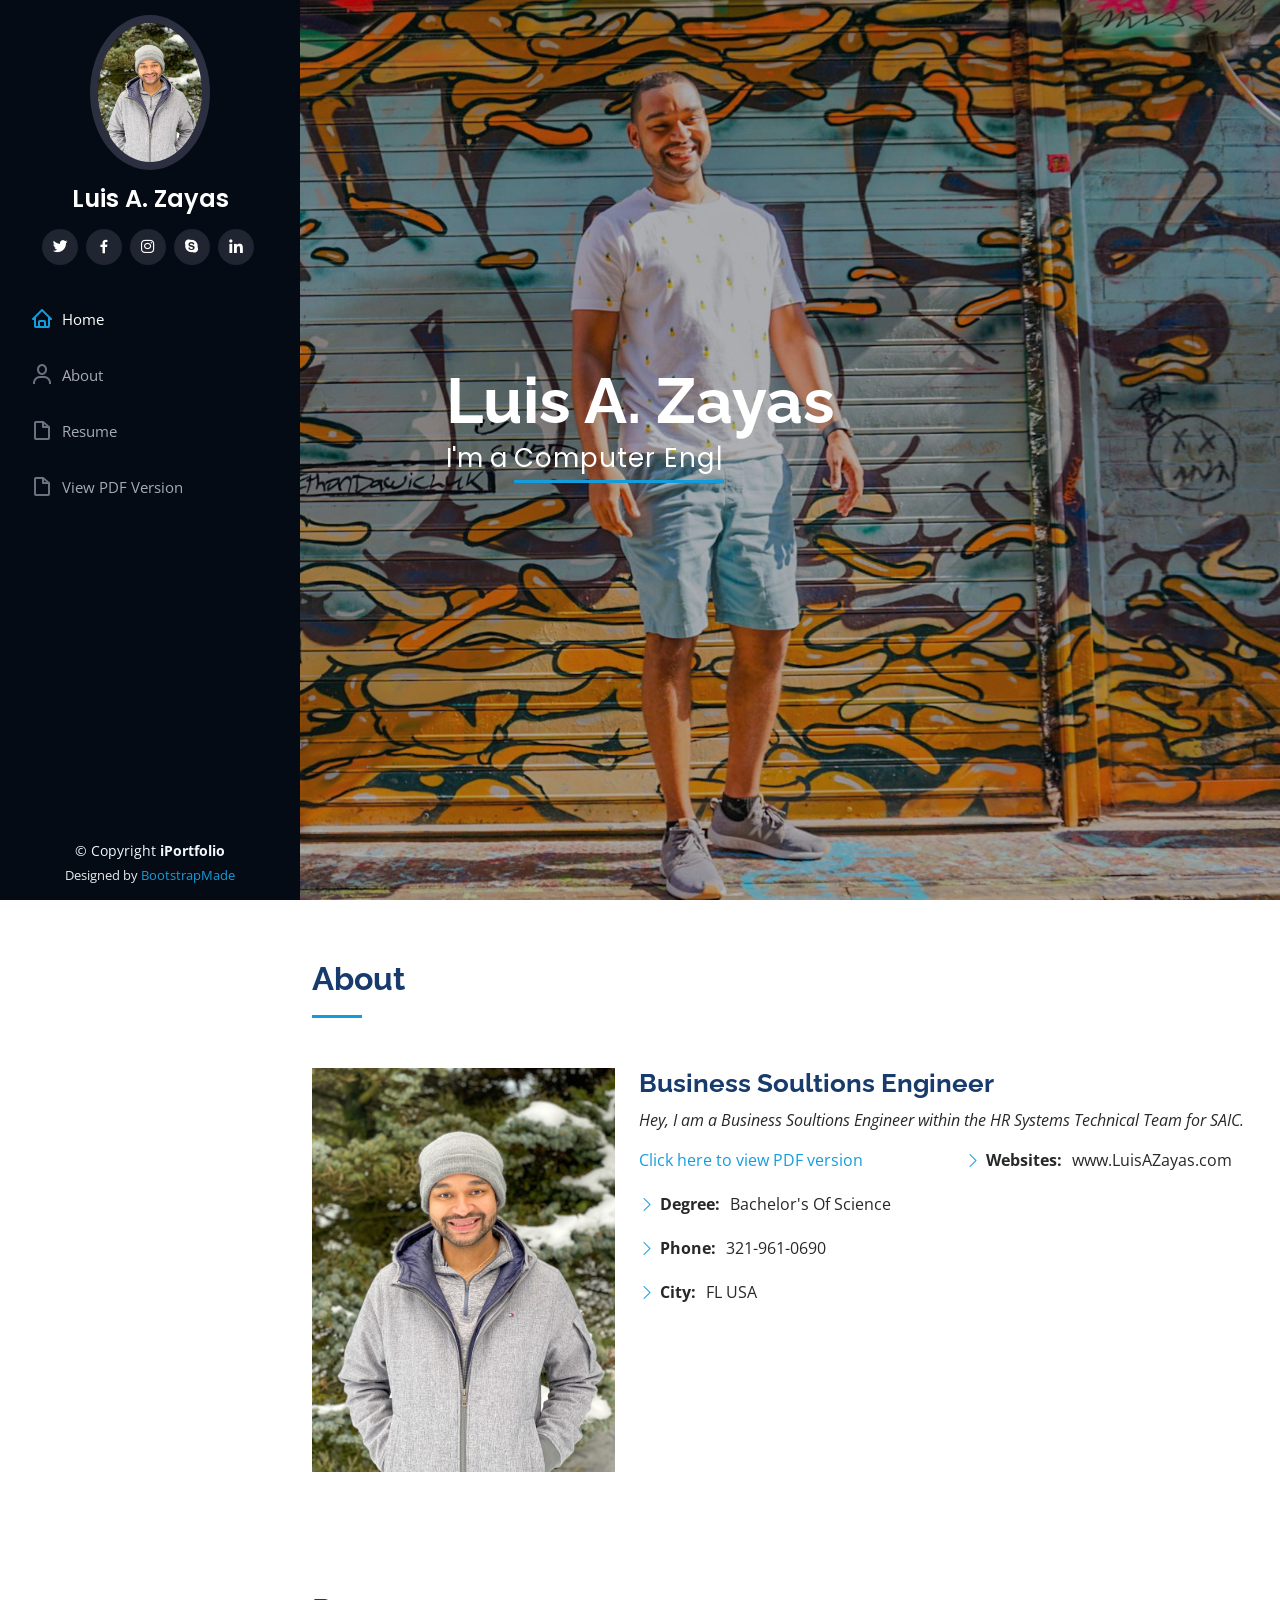
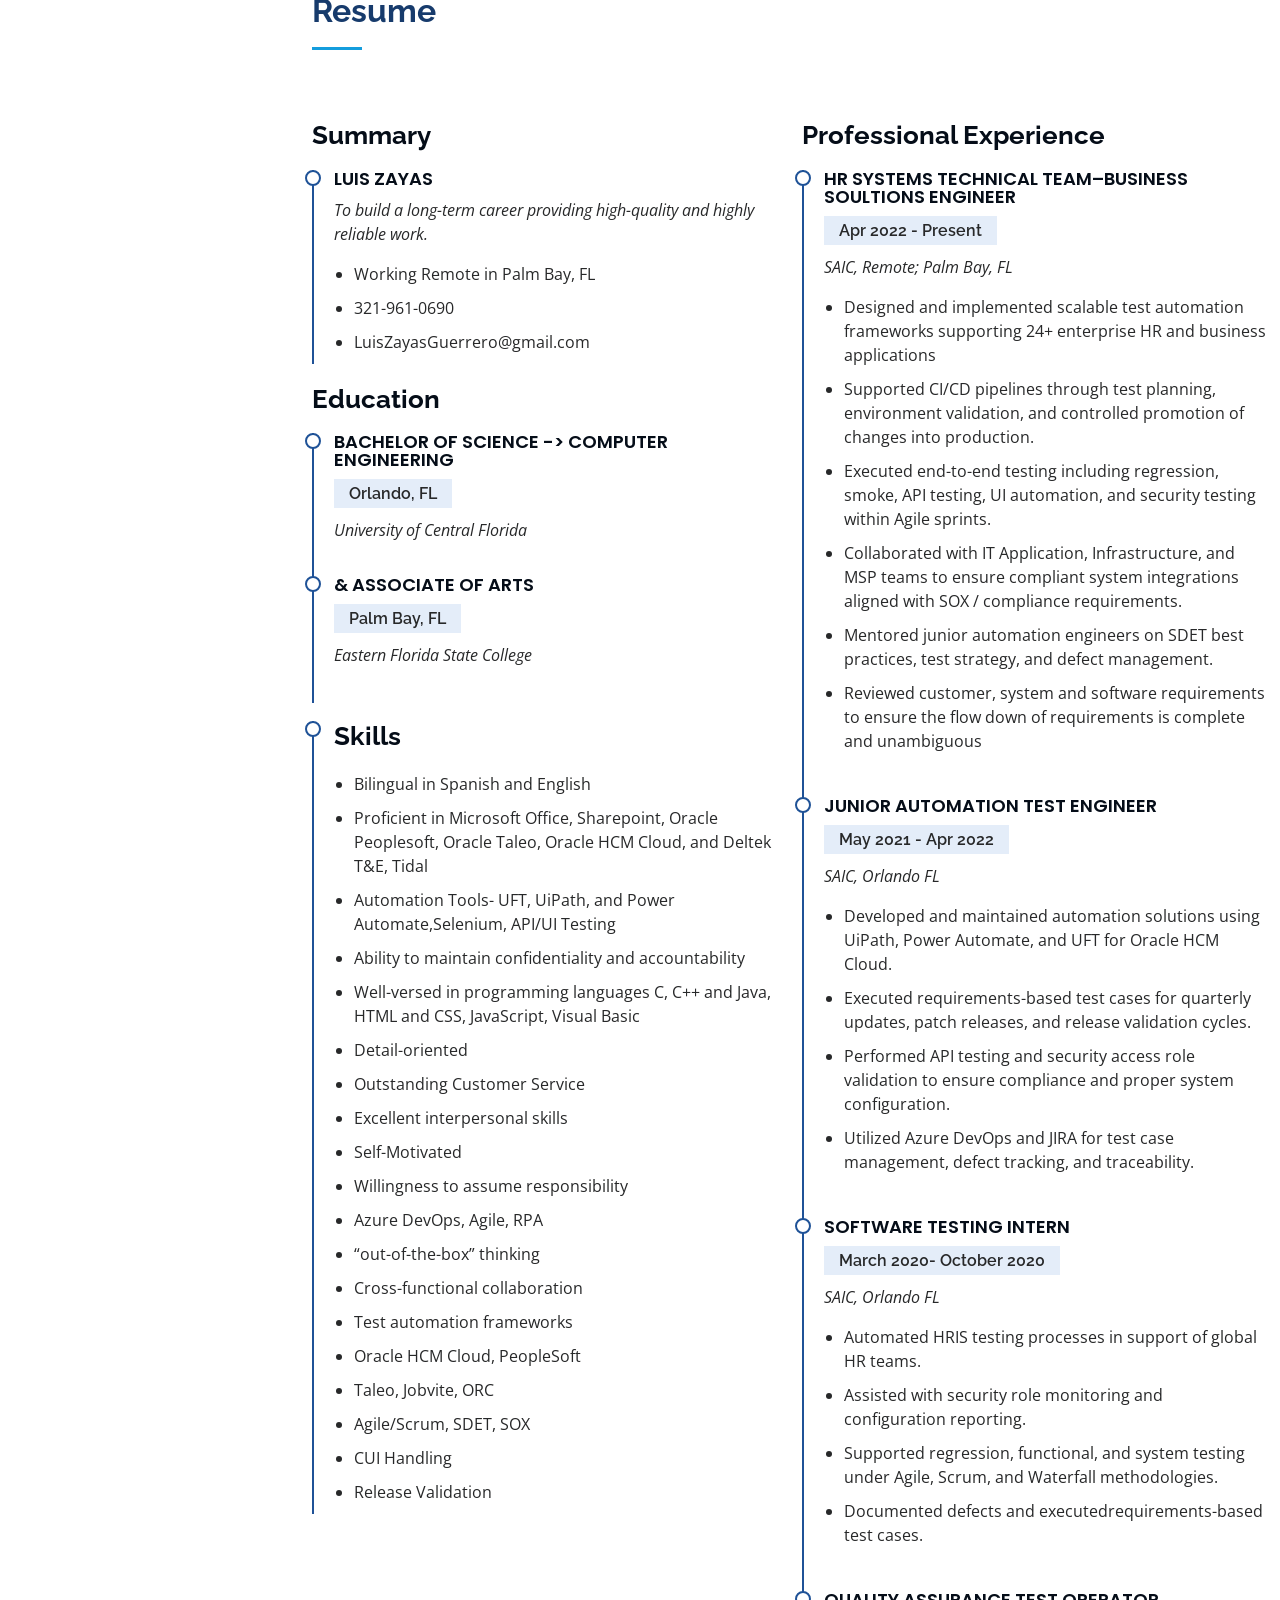
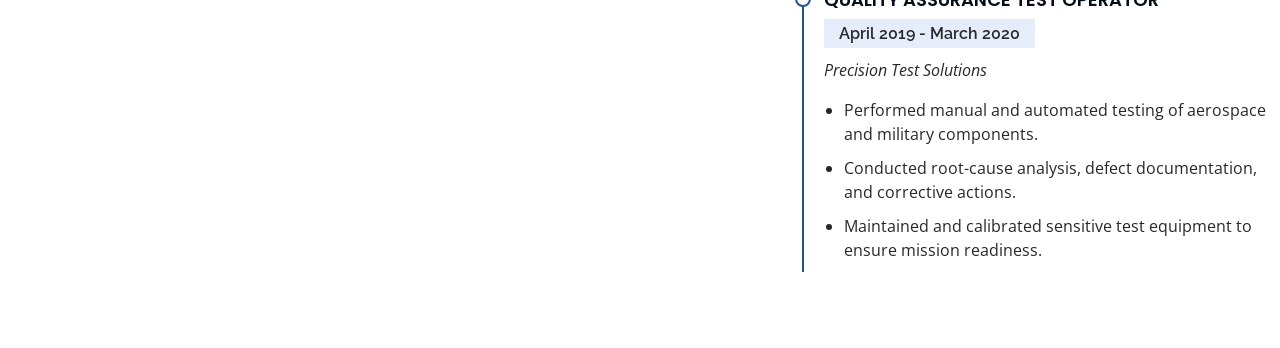
<file: index.html>
<!DOCTYPE html>
<html lang="en">

<head>
  <meta charset="utf-8">
  <meta content="width=device-width, initial-scale=1.0" name="viewport">

  <title>Luis A. Zayas Guerrero</title>
  <meta content="" name="description">
  <meta content="" name="keywords">

  <!-- Favicons -->
  <link href="assets/img/favicon.png" rel="icon">
  <link href="assets/img/apple-touch-icon.png" rel="apple-touch-icon">

  <!-- Google Fonts -->
  <link href="https://fonts.googleapis.com/css?family=Open+Sans:300,300i,400,400i,600,600i,700,700i|Raleway:300,300i,400,400i,500,500i,600,600i,700,700i|Poppins:300,300i,400,400i,500,500i,600,600i,700,700i" rel="stylesheet">

  <!-- Vendor CSS Files -->
  <link href="assets/vendor/aos/aos.css" rel="stylesheet">
  <link href="assets/vendor/bootstrap/css/bootstrap.min.css" rel="stylesheet">
  <link href="assets/vendor/bootstrap-icons/bootstrap-icons.css" rel="stylesheet">
  <link href="assets/vendor/boxicons/css/boxicons.min.css" rel="stylesheet">
  <link href="assets/vendor/glightbox/css/glightbox.min.css" rel="stylesheet">
  <link href="assets/vendor/swiper/swiper-bundle.min.css" rel="stylesheet">

  <!-- Template Main CSS File -->
  <link href="assets/css/style.css" rel="stylesheet">

  <!-- =======================================================
  * Template Name: iPortfolio - v3.7.0
  * Template URL: https://bootstrapmade.com/iportfolio-bootstrap-portfolio-websites-template/
  * Author: BootstrapMade.com
  * License: https://bootstrapmade.com/license/
  ======================================================== -->
</head>

<body>

  <!-- ======= Mobile nav toggle button ======= -->
  <i class="bi bi-list mobile-nav-toggle d-xl-none"></i>

  <!-- ======= Header ======= -->
  <header id="header">
    <div class="d-flex flex-column">

      <div class="profile">
        <img src="assets/img/profile-img.jpg" alt="" class="img-fluid rounded-circle">
        <h1 class="text-light"><a href="index.html">Luis A. Zayas</a></h1>
        <div class="social-links mt-3 text-center">
          <a href="https://www.linkedin.com/in/luis-zayas-b8735316b" class="twitter"><i class="bx bxl-twitter"></i></a>
          <a href="https://www.linkedin.com/in/luis-zayas-b8735316b" class="facebook"><i class="bx bxl-facebook"></i></a>
          <a href="https://www.linkedin.com/in/luis-zayas-b8735316b" class="instagram"><i class="bx bxl-instagram"></i></a>
          <a href="https://www.linkedin.com/in/luis-zayas-b8735316b" class="google-plus"><i class="bx bxl-skype"></i></a>
          <a href="https://www.linkedin.com/in/luis-zayas-b8735316b" class="linkedin"><i class="bx bxl-linkedin"></i></a>
        </div>
      </div>

      <nav id="navbar" class="nav-menu navbar">
        <ul>
          <li><a href="#hero" class="nav-link scrollto active"><i class="bx bx-home"></i> <span>Home</span></a></li>
          <li><a href="#about" class="nav-link scrollto"><i class="bx bx-user"></i> <span>About</span></a></li>
          <li><a href="#resume" class="nav-link scrollto"><i class="bx bx-file-blank"></i> <span>Resume</span></a></li>
          <li><a href="assets/img/Resume.pdf" class="nav-link scrollto"><i class="bx bx-file-blank"></i> <span>View PDF Version</span></a></li>
     
        </ul>
      </nav><!-- .nav-menu -->
    </div>
  </header><!-- End Header -->

  <!-- ======= Hero Section ======= -->
  <section id="hero" class="d-flex flex-column justify-content-center align-items-center">
    <div class="hero-container" data-aos="fade-in">
      <h1>Luis A. Zayas</h1>
      <p>I'm a <span class="typed" data-typed-items="Computer Engineer, Automation Engineer,Test Engineer,World Traveler,Private Pilot"></span></p>
    </div>
  </section><!-- End Hero -->

  <main id="main">

    <!-- ======= About Section ======= -->
    <section id="about" class="about">
      <div class="container">

        <div class="section-title">
          <h2>About</h2>
          <p></p>
        </div>

        <div class="row">
          <div class="col-lg-4" data-aos="fade-right">
            <img src="assets/img/profile-img.jpg" class="img-fluid" alt="">
          </div>
          <div class="col-lg-8 pt-4 pt-lg-0 content" data-aos="fade-left">
            <h3>Business Soultions Engineer</h3>
            <p class="fst-italic">
              Hey, I am a Business Soultions Engineer within the HR Systems Technical Team for SAIC.
            </p>
            <div class="row">
              <div class="col-lg-6">
                <ul>
                <li><a href="assets/img/Resume.pdf" target="_blank">Click here to view PDF version</a></li>
                  <li><i class="bi bi-chevron-right"></i> <strong>Degree:</strong> <span>Bachelor's Of Science</span></li>
                  <li><i class="bi bi-chevron-right"></i> <strong>Phone:</strong> <span>321-961-0690</span></li>
                  <li><i class="bi bi-chevron-right"></i> <strong>City:</strong> <span>FL USA</span></li>
                </ul>
              </div>
              <div class="col-lg-6">
                <ul>
                  <li><i class="bi bi-chevron-right"></i> <strong>Websites:</strong> <span>www.LuisAZayas.com</span></li>
   
                  

                </ul>
              </div>
            </div>
            <p>

            </p>
          </div>
        </div>

      </div>
    </section><!-- End About Section -->


    <!-- ======= Resume Section ======= -->
    <section id="resume" class="resume">
      <div class="container">

        <div class="section-title">
          <h2>Resume</h2>
          <p></p>
        </div>

        <div class="row">
          <div class="col-lg-6" data-aos="fade-up">
            <h3 class="resume-title">Summary</h3>
            <div class="resume-item pb-0">
              <h4>Luis Zayas</h4>
              <p><em>To build a long-term career providing high-quality and highly reliable work.</em></p>
              <ul>
                <li>Working Remote in Palm Bay, FL</li>
                <li>321-961-0690</li>
                <li>LuisZayasGuerrero@gmail.com</li>
              </ul>
            </div>

            <h3 class="resume-title">Education</h3>
            <div class="resume-item">
              <h4>Bachelor of Science -> Computer Engineering</h4>
              <h5>Orlando, FL</h5>
              <p><em>University of Central Florida</em></p>
            </div>
            <div class="resume-item">
              <h4> &amp; Associate of Arts</h4>
              <h5>Palm Bay, FL</h5>
              <p><em>Eastern Florida State College</em></p>
            </div>

            <div class="resume-item">
            <h3 &amp; class="resume-title">Skills</h3>
            
            <ul type="disc">
              <li>Bilingual in Spanish and English</li>
              <li>Proficient in Microsoft Office, Sharepoint, Oracle Peoplesoft, Oracle Taleo, Oracle HCM Cloud, and Deltek T&E, Tidal</li>
              <li>Automation Tools- UFT, UiPath, and Power Automate,Selenium, API/UI Testing</li>
              <li>Ability to maintain confidentiality and accountability</li>
              <li>Well-versed in programming languages C, C++ and Java, HTML and CSS, JavaScript, Visual Basic</li>
              <li>Detail-oriented</li>
              <li>Outstanding Customer Service</li>
              <li>Excellent interpersonal skills</li>
              <li>Self-Motivated</li>
              <li>Willingness to assume responsibility</li>
              <li>Azure DevOps, Agile, RPA</li>
              <li>“out-of-the-box” thinking</li>
              <li>Cross-functional collaboration</li>
              <li>Test automation frameworks</li>
              <li>Oracle HCM Cloud, PeopleSoft</li>
              <li>Taleo, Jobvite, ORC</li>
              <li>Agile/Scrum, SDET, SOX</li>
              <li>CUI Handling</li>
              <li>Release Validation</li>
              </ul>
          </div>
        </div>
          <div class="col-lg-6" data-aos="fade-up" data-aos-delay="100">
            <h3 class="resume-title">Professional Experience</h3>
            <div class="resume-item">
              <h4>HR Systems Technical Team–Business Soultions Engineer</h4>
              <h5>Apr 2022 - Present</h5>
              <p><em>SAIC, Remote; Palm Bay, FL</em></p>
              <ul>
                <li>Designed and implemented scalable test automation frameworks supporting 24+ enterprise HR and business applications</li>
                <li>Supported CI/CD pipelines through test planning, environment validation, and controlled promotion of changes into production.</li>
                <li>Executed end-to-end testing including regression, smoke, API testing, UI automation, and security testing within Agile sprints.</li>
                <li>Collaborated with IT Application, Infrastructure, and MSP teams to ensure compliant system integrations aligned with SOX / compliance requirements.</li>
                <li>Mentored junior automation engineers on SDET best practices, test strategy, and defect management.</li>
                <li>Reviewed customer, system and software requirements to ensure the flow down of requirements is complete and unambiguous</li>
<!-- =======================================================
                <li>Performed end-to-end testing—including regression, smoke, API, UI, automation, and security testing—within Agile sprints to validate functionality and support continuous delivery.</li>
                <li>Designed and supported automated test frameworks for web applications, improving testing efficiency, traceability, and product quality in a fast-paced development environment</li>
                <li>Spearheaded the annual enterprise-wide Single Sign-On (SSO) and encrypted certificate updates for the third consecutive year, securing access for approximately 24 critical applications</li>
                <li>Maintained administrative access to systems while ensuring the protection of Controlled Unclassified Information (CUI), supporting compliance with security and data governance standards.</li>
                <li>Collaborated with IT Application and Infrastructure service lines and MSPs to uphold service management policies and deliver secure, compliant IT operations</li>
                <li>Provided expertise in business process analysis, system design, and translating functional requirements into technical solutions across complex technical enterprise environments.</li>
                <li>Ingesting operational data to identify issues and ideally resolve automatically; automate routine practices, recognize serious issues faster and with greater accuracy, and streamline the interactions between IT service lines</li>
                <li>Gathered and analyzed requirements for new and existing system integrations, ensuring alignment with business needs, technical feasibility, and security standards.</li>
                <li>Coordinated with security and network teams to successfully whitelist email addresses and unblock network IPs through the firewall, ensuring uninterrupted access to critical resources.</li>
======================================================= -->
              </ul>
            </div>
            <div class="resume-item">
              <h4>Junior Automation Test Engineer</h4>
              <h5>May 2021 - Apr 2022</h5>
              <p><em>SAIC, Orlando FL</em></p>
              <ul>
                <li>Developed and maintained automation solutions using UiPath, Power Automate, and UFT for Oracle HCM Cloud.</li>
                <li>Executed requirements-based test cases for quarterly updates, patch releases, and release validation cycles.</li>
                <li>Performed API testing and security access role validation to ensure compliance and proper system configuration.</li>
                <li>Utilized Azure DevOps and JIRA for test case management, defect tracking, and traceability.</li>
<!-- =======================================================

                <li>Secured and on boarded as a full-time employee based on internship performance</li>
                <li>UiPath: Automation Platform; Test Automation, Robotic Process Automation and Workflow Automation</li>
                <li>Proficient using Azure DevOps; Overview, Boards, Artifacts, Repos, Pipeline and Test Plans</li>
                <li>Continuous Integrations, Building, Testing and Deployment</li>
                <li>Recommended and consulted with clients on the most appropriate graphic design</li>
                <li>Created 4+ design presentations and proposals a month for clients and account managers</li>
                <li>Able to create and maintain System Integration Testing, User Acceptance Testing, Regression Testing, API Testing, Data-Driven testing scenarios</li>
                <li>Able to Analyze Business Requirements Functional Specifications, and Design Documentations, Test Strategies, Test Plans, and User Acceptance Criteria and contributed to Static Testing</li>
                <li>Able to adapt to Agile Scrum Software Development methodologies with a cross-functional team approach.</li>

                ======================================================= -->
              </ul>
            </div>
            <div class="resume-item">
              <h4>Software Testing Intern</h4>
              <h5>March 2020- October 2020</h5>
              <p><em>SAIC, Orlando FL</em></p>
              <ul>
                <li>Automated HRIS testing processes in support of global HR teams.</li>
                <li>Assisted with security role monitoring and configuration reporting.</li>
                <li>Supported regression, functional, and system testing under Agile, Scrum, and Waterfall methodologies.</li>
                <li>Documented defects and executedrequirements-based test cases.</li>
<!-- =======================================================

                <li>Unified Functional Testing (UFT) by Micro Focus versions 14.6 and 15.0 (UFT One) to create Automation Scripts from scratch</li>
                <li>Utilized Agile, Scrum and Waterfall methodologies best practices, utilized Application Lifecycle Management (ALM), Octane, and Dev Ops testing management tools</li>
                <li>Engaged in multiple high-level projects within the testing team executing regression, functional and system testing</li>
                <li>Developed a defect report on defects identified/bugs found</li>
                <li>Created Test Cases from Requirements, ran manual test cases, and used basic database</li>
                <li>Developed numerous marketing programs (logos, brochures,infographics, presentations, and advertisements).</li>
                <li>Managed up to 5 projects or tasks at a given time while under pressure</li>
                <li>Recommended and consulted with clients on the most appropriate graphic design</li>
                <li>Created 4+ design presentations and proposals a month for clients and account managers</li>

                ======================================================= -->
              </ul>
            </div>
            <div class="resume-item">
              <h4>Quality Assurance Test Operator</h4>
              <h5>April 2019 - March 2020</h5>
              <p><em>Precision Test Solutions</em></p>
              <ul>
                <li>Performed manual and automated testing of aerospace and military components.</li>
                <li>Conducted root-cause analysis, defect documentation, and corrective actions.</li>
                <li>Maintained and calibrated sensitive test equipment to ensure mission readiness.</li>

<!-- =======================================================

                <li>Analyze and test military, aerospace and avionic components, handling up to 2,000 parts daily</li>
                <li>Regular completion of jobs in high-profile environment through company authorization</li>
                <li>Continuous monitoring of product test results and providing corrective actions to nonconforming parts</li>
                <li>Disassembly of equipment including oscilloscopes, loadboards and multi-meters, and reassembly
                  upon new jobs.</li>

                  ======================================================= -->
              </ul>
            </div>
          </div>
        </div>

      </div>
    </section><!-- End Resume Section -->


    

  </main><!-- End #main -->

  <!-- ======= Footer ======= -->
  <footer id="footer">
    <div class="container">
      <div class="copyright">
        &copy; Copyright <strong><span>iPortfolio</span></strong>
      </div>
      <div class="credits">
        <!-- All the links in the footer should remain intact. -->
        <!-- You can delete the links only if you purchased the pro version. -->
        <!-- Licensing information: https://bootstrapmade.com/license/ -->
        <!-- Purchase the pro version with working PHP/AJAX contact form: https://bootstrapmade.com/iportfolio-bootstrap-portfolio-websites-template/ -->
        Designed by <a href="https://bootstrapmade.com/">BootstrapMade</a>
      </div>
    </div>
  </footer><!-- End  Footer -->

  <a href="#" class="back-to-top d-flex align-items-center justify-content-center"><i class="bi bi-arrow-up-short"></i></a>

  <!-- Vendor JS Files -->
  <script src="assets/vendor/purecounter/purecounter.js"></script>
  <script src="assets/vendor/aos/aos.js"></script>
  <script src="assets/vendor/bootstrap/js/bootstrap.bundle.min.js"></script>
  <script src="assets/vendor/glightbox/js/glightbox.min.js"></script>
  <script src="assets/vendor/isotope-layout/isotope.pkgd.min.js"></script>
  <script src="assets/vendor/swiper/swiper-bundle.min.js"></script>
  <script src="assets/vendor/typed.js/typed.min.js"></script>
  <script src="assets/vendor/waypoints/noframework.waypoints.js"></script>
  <script src="assets/vendor/php-email-form/validate.js"></script>

  <!-- Template Main JS File -->
  <script src="assets/js/main.js"></script>

</body>

</html>
</file>
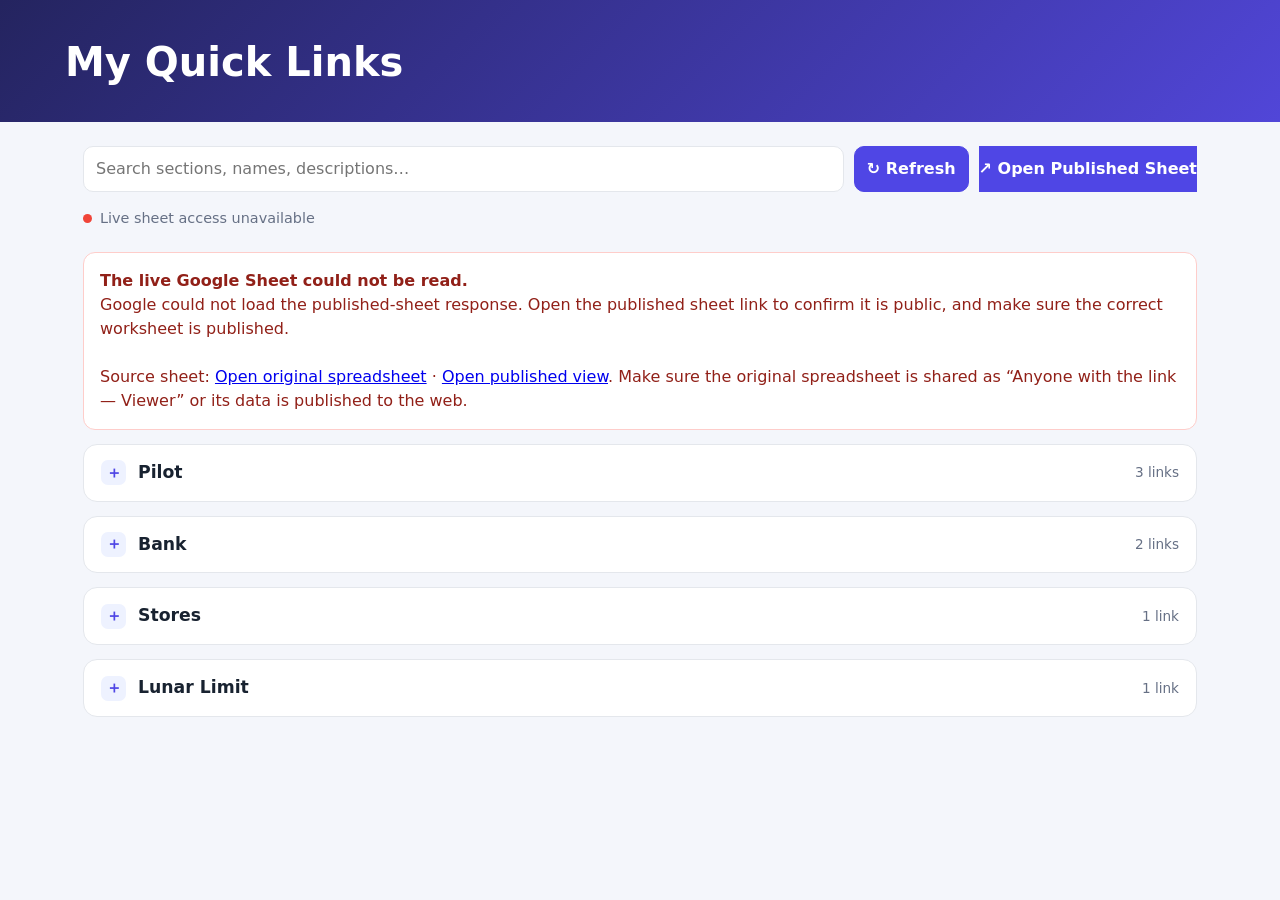
<file: links.html>
<!DOCTYPE html>
<html lang="en">
<head>
<meta charset="UTF-8">
<meta name="viewport" content="width=device-width, initial-scale=1">
<title>My Quick Links</title>
<style>
:root{--bg:#f4f6fb;--surface:#fff;--text:#182230;--muted:#667085;--accent:#4f46e5;--border:#e4e7ec;--soft:#eef2ff;--green:#067647;--amber:#b54708}
*{box-sizing:border-box}body{margin:0;background:var(--bg);color:var(--text);font:16px/1.5 system-ui,-apple-system,Segoe UI,Roboto,Arial,sans-serif}
header{padding:32px 20px 24px;background:linear-gradient(135deg,#24245f,#5146d8);color:#fff}.inner,main{max-width:1150px;margin:auto}h1{margin:0 0 6px;font-size:clamp(1.8rem,4vw,2.5rem)}header p{margin:0;color:#e0e7ff}
main{padding:24px 18px 50px}.toolbar{display:flex;gap:10px;flex-wrap:wrap;margin-bottom:16px}input,select,button{font:inherit;border-radius:10px;border:1px solid var(--border);padding:10px 12px}input{background:#fff;color:var(--text)}#search{flex:1;min-width:190px}button,.primary{cursor:pointer;background:var(--accent);color:#fff;border-color:var(--accent);font-weight:650;text-decoration:none;display:inline-flex;align-items:center;justify-content:center;gap:7px}button.secondary,.secondary{background:#fff;color:var(--text);border-color:var(--border)}
.status{display:flex;align-items:center;gap:8px;flex-wrap:wrap;color:var(--muted);font-size:.9rem;margin:8px 0 22px}.dot{width:9px;height:9px;border-radius:50%;background:#12b76a;display:inline-block}.dot.loading{background:#f79009}.dot.error{background:#f04438}
.section{margin:14px 0;border:1px solid var(--border);border-radius:14px;background:var(--surface);overflow:hidden}.section-head{display:flex;align-items:center;justify-content:space-between;gap:12px;padding:15px 17px;cursor:pointer;list-style:none;margin:0;user-select:none}.section-head::-webkit-details-marker{display:none}.section-head::before{content:"＋";display:inline-flex;align-items:center;justify-content:center;width:25px;height:25px;border-radius:7px;background:var(--soft);color:var(--accent);font-weight:800;flex-shrink:0}.section[open]>.section-head::before{content:"−"}.section-title-wrap{display:flex;align-items:center;gap:10px;min-width:0;flex:1}h2{margin:0;font-size:1.08rem}.count{color:var(--muted);font-size:.85rem;white-space:nowrap}.section>.grid{padding:0 15px 15px}.grid{display:grid;grid-template-columns:repeat(auto-fit,minmax(220px,1fr));gap:12px}
.link-card{position:relative;min-height:120px;padding:15px;border:1px solid var(--border);border-radius:15px;background:var(--surface);text-decoration:none;color:inherit;transition:transform .15s,box-shadow .15s;display:flex;flex-direction:column;gap:5px}.link-card:hover{transform:translateY(-2px);box-shadow:0 8px 24px #18223012;border-color:#c7d2fe}.link-top{display:flex;align-items:flex-start;justify-content:space-between;gap:8px}.link-title{font-weight:750;overflow-wrap:anywhere}.rank{font-size:.75rem;color:var(--muted);white-space:nowrap}.description{font-size:.88rem;color:var(--muted)}.link-url{font-size:.8rem;color:var(--accent);overflow-wrap:anywhere}.pending{display:inline-block;width:max-content;border-radius:999px;background:#fff1d6;color:var(--amber);font-size:.75rem;font-weight:700;padding:2px 8px}.empty{color:var(--muted);background:#fff;border:1px dashed var(--border);border-radius:12px;padding:18px}.note{color:var(--muted);font-size:.9rem;margin-top:25px}.sheet-link{margin-bottom:14px}.error-box{background:#fff;border:1px solid #fecdca;border-radius:12px;padding:16px;color:#912018;margin:14px 0}.hidden{display:none!important}
@media(max-width:520px){header{padding:25px 16px 20px}main{padding:20px 12px 40px}.grid{grid-template-columns:1fr}.link-card{min-height:unset}}
</style>
</head>
<body>
<header><div class="inner"><h1>My Quick Links</h1><p></p></div></header>
<main>
  <div class="toolbar">
    <input id="search" type="search" placeholder="Search sections, names, descriptions…" aria-label="Search links">
    <button id="refresh">↻ Refresh</button>
    <a class="primary" href="https://docs.google.com/spreadsheets/d/e/2PACX-1vQAqZ67E4O-JjIVwsKIubCf5Vu5AlxzBODggvqjgIrKvpZ2Ts5PmvqDkgSAjeo0s14F2T4q03G-Y3ud/pubhtml" target="_blank" rel="noopener noreferrer">↗ Open Published Sheet</a>
  </div>
  <div class="status" aria-live="polite"><span class="dot loading" id="status-dot"></span><span id="status-text">Loading your Google Sheet…</span></div>
  <div id="error" class="error-box hidden"></div>
  <div id="sections"><div class="empty">Connecting to your Google Sheet…</div></div>
  <p class="note"></p>
</main>
<script>
// Use the regular spreadsheet ID from the original Google Sheets URL.
// The published /d/e/.../pubhtml URL is a viewing link, not a reliable gviz endpoint.
const SHEET_ID = "1ACQt_xjD84Ccj7x0A9yK2M8LdTvVJ2HjJzAV4Gm7lBI";
// Google Visualization JSONP endpoint avoids fetch/CORS restrictions for local HTML.
const SHEET_URL = `https://docs.google.com/spreadsheets/d/${SHEET_ID}/gviz/tq`;
// Starter rows are only a fallback if the browser cannot read the published feed.
const starterRows = [
  ["Pilot", "Flight Schedule Pro", "https://app.flightschedulepro.com/Account/Login?returnUrl=https%3A%2F%2Fapp.flightschedulepro.com%2F", "Pilot School Bookings", "1"],
  ["Pilot", "FRAT", "Pending", "Pending", "2"],
  ["Pilot", "Flight Service / 1800wxbrief.com", "https://www.1800wxbrief.com/Website/#!/", "Weather", "3"],
  ["Bank", "Pending", "Pending", "Pending", "1"],
  ["Bank", "Pending", "Pending", "Pending", "2"],
  ["Stores", "Pending", "Pending", "Pending", "1"],
  ["Lunar Limit", "Pending", "Pending", "Pending", "1"]
];
let allRows = starterRows.slice();
let liveConnected = false;
let loadTimeout = null;
let lastUpdated = null;
let activeController = null;
const $ = id => document.getElementById(id);

function setStatus(message, kind="ok") {
  $("status-text").textContent = message;
  $("status-dot").className = "dot" + (kind === "loading" ? " loading" : kind === "error" ? " error" : "");
}
function esc(value) {
  return String(value).replace(/[&<>"']/g, c => ({"&":"&amp;","<":"&lt;",">":"&gt;",'"':"&quot;","'":"&#39;"}[c]));
}
function safeLink(value) {
  const raw = String(value || "").trim();
  if (!raw || /^(pending|n\/a|none)$/i.test(raw)) return "";
  // Only allow web links; accept URLs entered without a protocol.
  const candidate = /^[a-z][a-z0-9+.-]*:\/\//i.test(raw) ? raw : `https://${raw}`;
  try {
    const parsed = new URL(candidate);
    if (parsed.protocol !== "https:" && parsed.protocol !== "http:") return "";
    return parsed.href;
  } catch (_) {
    return "";
  }
}
function parseCSV(text) {
  const rows = [];
  let row = [], field = "", quoted = false;
  for (let i = 0; i < text.length; i++) {
    const ch = text[i];
    if (quoted) {
      if (ch === '"' && text[i + 1] === '"') { field += '"'; i++; }
      else if (ch === '"') quoted = false;
      else field += ch;
    } else {
      if (ch === '"') quoted = true;
      else if (ch === ',') { row.push(field.trim()); field = ""; }
      else if (ch === '\n') { row.push(field.trim()); if (row.some(v => v !== "")) rows.push(row); row = []; field = ""; }
      else if (ch !== '\r') field += ch;
    }
  }
  row.push(field.trim());
  if (row.some(v => v !== "")) rows.push(row);
  return rows;
}
let activeScript = null;
let requestTimer = null;
let requestId = 0;

function loadSheet() {
  setStatus("Refreshing from Google Sheets…", "loading");
  $("error").classList.add("hidden");
  if (requestTimer) clearTimeout(requestTimer);
  if (activeScript) { activeScript.remove(); activeScript = null; }
  const thisRequest = ++requestId;
  const callbackName = "handlePublishedSheetResponse";

  // Google calls this global function with the sheet's response.
  window[callbackName] = function(response) {
    if (thisRequest !== requestId) return;
    if (requestTimer) clearTimeout(requestTimer);
    if (activeScript) { activeScript.remove(); activeScript = null; }
    try {
      if (!response || response.status !== "ok" || !response.table || !Array.isArray(response.table.rows)) {
        const detail = response?.errors?.map(e => e.detailed_message || e.message).filter(Boolean).join("; ");
        throw new Error(detail || "Google did not return a readable table. Confirm the spreadsheet is published and the link data is on the published tab.");
      }
      const rows = response.table.rows.map(r => (r.c || []).map(cell => {
        if (!cell) return "";
        // Use formatted values where available for display-friendly dates/numbers.
        return cell.f != null ? String(cell.f) : cell.v == null ? "" : String(cell.v);
      }));
      if (rows.length && String(rows[0][0] || "").replace(/^\uFEFF/, "").trim().toLowerCase() === "page_section") rows.shift();
      const nonemptyRows = rows.filter(row => row.some(v => String(v || "").trim() !== ""));
      if (!nonemptyRows.length) throw new Error("The published worksheet loaded, but it contains no link rows.");
      allRows = nonemptyRows;
      liveConnected = true;
      lastUpdated = new Date();
      render();
      setStatus(`Live sheet connected · ${allRows.length} rows · Updated ${lastUpdated.toLocaleTimeString([], {hour:"numeric",minute:"2-digit",second:"2-digit"})}`);
    } catch (err) {
      setStatus(liveConnected ? "Refresh failed · showing last loaded data" : "Live sheet access unavailable", "error");
      showError(err?.message || "The browser could not read the published sheet.");
      if (!liveConnected) { allRows = starterRows.slice(); render(); }
    }
  };

  // The responseHandler option makes this a script callback (JSONP), so the
  // browser does not need to allow cross-origin fetch requests.
  const script = document.createElement("script");
  script.async = true;
  // Google documents responseHandler as a tqx option. Use it directly, plus
  // the first worksheet's gid and one header row.
  script.src = `${SHEET_URL}?tqx=${encodeURIComponent(`responseHandler:${callbackName}`)}&gid=0&headers=1&cachebust=${Date.now()}`;
  script.onerror = function() {
    if (thisRequest !== requestId) return;
    if (requestTimer) clearTimeout(requestTimer);
    if (activeScript) { activeScript.remove(); activeScript = null; }
    setStatus(liveConnected ? "Refresh failed · showing last loaded data" : "Live sheet access unavailable", "error");
    showError("Google could not load the published-sheet response. Open the published sheet link to confirm it is public, and make sure the correct worksheet is published.");
    if (!liveConnected) { allRows = starterRows.slice(); render(); }
  };
  activeScript = script;
  document.head.appendChild(script);
  requestTimer = setTimeout(() => {
    if (thisRequest !== requestId) return;
    if (activeScript) { activeScript.remove(); activeScript = null; }
    setStatus(liveConnected ? "Refresh timed out · showing last loaded data" : "Live sheet request timed out", "error");
    showError("Google did not respond in time. Confirm the published sheet is accessible, then click Refresh.");
    if (!liveConnected) { allRows = starterRows.slice(); render(); }
  }, 15000);
}

function showError(message) {
  $("error").classList.remove("hidden");
  $("error").innerHTML = `<strong>The live Google Sheet could not be read.</strong><br>${esc(message)}<br><br>Source sheet: <a href="https://docs.google.com/spreadsheets/d/${SHEET_ID}/edit" target="_blank" rel="noopener noreferrer">Open original spreadsheet</a> · <a href="https://docs.google.com/spreadsheets/d/e/2PACX-1vQAqZ67E4O-JjIVwsKIubCf5Vu5AlxzBODggvqjgIrKvpZ2Ts5PmvqDkgSAjeo0s14F2T4q03G-Y3ud/pubhtml" target="_blank" rel="noopener noreferrer">Open published view</a>. Make sure the original spreadsheet is shared as “Anyone with the link — Viewer” or its data is published to the web.`;
}
function render() {
  const query = $("search").value.trim().toLowerCase();
  const groups = new Map();
  allRows.forEach(row => {
    // Expected columns: Page_Section, Site_Name, Link, Description, Ranking
    const [sectionRaw="", nameRaw="", linkRaw="", descriptionRaw="", rankingRaw=""] = row;
    const section = sectionRaw.trim();
    const name = nameRaw.trim();
    const link = linkRaw.trim();
    const description = descriptionRaw.trim();
    const ranking = rankingRaw.trim();
    if (!section && !name && !link && !description) return;
    if (!section && !name) return;
    const item = {section:section || "Other", name:name || "Unnamed link", link, description, ranking};
    const searchText = `${item.section} ${item.name} ${item.link} ${item.description} ${item.ranking}`.toLowerCase();
    if (query && !searchText.includes(query)) return;
    if (!groups.has(item.section)) groups.set(item.section, []);
    groups.get(item.section).push(item);
  });
  const root = $("sections");
  root.innerHTML = "";
  if (!groups.size) {
    root.innerHTML = `<div class="empty">${query ? "No links match your search." : "No link rows found. Add rows to your Google Sheet with Page_Section, Site_Name, Link, Description, and Ranking columns."}</div>`;
    return;
  }
  for (const [section, items] of groups) {
    items.sort((a,b) => {
      const ar = Number(a.ranking), br = Number(b.ranking);
      if (Number.isFinite(ar) && Number.isFinite(br) && ar !== br) return ar-br;
      if (Number.isFinite(ar) && !Number.isFinite(br)) return -1;
      if (!Number.isFinite(ar) && Number.isFinite(br)) return 1;
      return 0;
    });
    const sectionEl = document.createElement("details");
    sectionEl.className = "section";
    // Sections start collapsed; search expands matching sections for convenience.
    sectionEl.open = Boolean(query);
    const head = document.createElement("summary");
    head.className = "section-head";
    head.innerHTML = `<span class="section-title-wrap"><h2>${esc(section)}</h2></span><span class="count">${items.length} ${items.length===1?"link":"links"}</span>`;
    sectionEl.appendChild(head);
    const grid = document.createElement("div");
    grid.className = "grid";
    items.forEach(item => {
      const url = safeLink(item.link);
      const card = document.createElement(url ? "a" : "div");
      card.className = "link-card";
      if (url) { card.href = url; card.target = "_blank"; card.rel = "noopener noreferrer"; }
      const rankText = item.ranking ? `#${esc(item.ranking)}` : "";
      card.innerHTML = `<div class="link-top"><span class="link-title">${esc(item.name)}</span>${rankText ? `<span class="rank">${rankText}</span>` : ""}</div>${item.description ? `<div class="description">${esc(item.description)}</div>` : ""}${url ? `<div class="link-url">${esc(url.replace(/^https?:\/\//,""))} ↗</div>` : `<span class="pending">${/pending/i.test(item.link) || !item.link ? "Pending / no link yet" : "Invalid link"}</span>`}`;
      grid.appendChild(card);
    });
    sectionEl.appendChild(grid);
    root.appendChild(sectionEl);
  }
}
$("search").addEventListener("input", render);
$("refresh").addEventListener("click", loadSheet);
render();
loadSheet();
setInterval(loadSheet, 60000);
</script>
</body>
</html>
</file>
<file: assets/css/style.css>
/**
* Template Name: iPortfolio - v3.7.0
* Template URL: https://bootstrapmade.com/iportfolio-bootstrap-portfolio-websites-template/
* Author: BootstrapMade.com
* License: https://bootstrapmade.com/license/
*/

/*--------------------------------------------------------------
# General
--------------------------------------------------------------*/
body {
  font-family: "Open Sans", sans-serif;
  color: #272829;
}

a {
  color: #149ddd;
  text-decoration: none;
}

a:hover {
  color: #37b3ed;
  text-decoration: none;
}

h1, h2, h3, h4, h5, h6 {
  font-family: "Raleway", sans-serif;
}

/*--------------------------------------------------------------
# Back to top button
--------------------------------------------------------------*/
.back-to-top {
  position: fixed;
  visibility: hidden;
  opacity: 0;
  right: 15px;
  bottom: 15px;
  z-index: 996;
  background: #149ddd;
  width: 40px;
  height: 40px;
  border-radius: 50px;
  transition: all 0.4s;
}
.back-to-top i {
  font-size: 28px;
  color: #fff;
  line-height: 0;
}
.back-to-top:hover {
  background: #2eafec;
  color: #fff;
}
.back-to-top.active {
  visibility: visible;
  opacity: 1;
}

/*--------------------------------------------------------------
# Header
--------------------------------------------------------------*/
#header {
  position: fixed;
  top: 0;
  left: 0;
  bottom: 0;
  width: 300px;
  transition: all ease-in-out 0.5s;
  z-index: 9997;
  transition: all 0.5s;
  padding: 0 15px;
  background: #040b14;
  overflow-y: auto;
}
#header .profile img {
  margin: 15px auto;
  display: block;
  width: 120px;
  border: 8px solid #2c2f3f;
}
#header .profile h1 {
  font-size: 24px;
  margin: 0;
  padding: 0;
  font-weight: 600;
  -moz-text-align-last: center;
  text-align-last: center;
  font-family: "Poppins", sans-serif;
}
#header .profile h1 a, #header .profile h1 a:hover {
  color: #fff;
  text-decoration: none;
}
#header .profile .social-links a {
  font-size: 18px;
  display: inline-block;
  background: #212431;
  color: #fff;
  line-height: 1;
  padding: 8px 0;
  margin-right: 4px;
  border-radius: 50%;
  text-align: center;
  width: 36px;
  height: 36px;
  transition: 0.3s;
}
#header .profile .social-links a:hover {
  background: #149ddd;
  color: #fff;
  text-decoration: none;
}

#main {
  margin-left: 300px;
}

@media (max-width: 1199px) {
  #header {
    left: -300px;
  }

  #main {
    margin-left: 0;
  }
}
/*--------------------------------------------------------------
# Navigation Menu
--------------------------------------------------------------*/
/* Desktop Navigation */
.nav-menu {
  padding: 30px 0 0 0;
}
.nav-menu * {
  margin: 0;
  padding: 0;
  list-style: none;
}
.nav-menu > ul > li {
  position: relative;
  white-space: nowrap;
}
.nav-menu a, .nav-menu a:focus {
  display: flex;
  align-items: center;
  color: #a8a9b4;
  padding: 12px 15px;
  margin-bottom: 8px;
  transition: 0.3s;
  font-size: 15px;
}
.nav-menu a i, .nav-menu a:focus i {
  font-size: 24px;
  padding-right: 8px;
  color: #6f7180;
}
.nav-menu a:hover, .nav-menu .active, .nav-menu .active:focus, .nav-menu li:hover > a {
  text-decoration: none;
  color: #fff;
}
.nav-menu a:hover i, .nav-menu .active i, .nav-menu .active:focus i, .nav-menu li:hover > a i {
  color: #149ddd;
}

/* Mobile Navigation */
.mobile-nav-toggle {
  position: fixed;
  right: 15px;
  top: 15px;
  z-index: 9998;
  border: 0;
  font-size: 24px;
  transition: all 0.4s;
  outline: none !important;
  background-color: #149ddd;
  color: #fff;
  width: 40px;
  height: 40px;
  display: inline-flex;
  align-items: center;
  justify-content: center;
  line-height: 0;
  border-radius: 50px;
  cursor: pointer;
}

.mobile-nav-active {
  overflow: hidden;
}
.mobile-nav-active #header {
  left: 0;
}

/*--------------------------------------------------------------
# Hero Section
--------------------------------------------------------------*/
#hero {
  width: 100%;
  height: 100vh;
  background: url("../img/hero-bg.jpg") top center;
  background-size: cover;
}
#hero:before {
  content: "";
  background: rgba(5, 13, 24, 0.3);
  position: absolute;
  bottom: 0;
  top: 0;
  left: 0;
  right: 0;
  z-index: 1;
}
#hero .hero-container {
  position: relative;
  z-index: 2;
  min-width: 300px;
}
#hero h1 {
  margin: 0 0 10px 0;
  font-size: 64px;
  font-weight: 700;
  line-height: 56px;
  color: #fff;
}
#hero p {
  color: #fff;
  margin-bottom: 50px;
  font-size: 26px;
  font-family: "Poppins", sans-serif;
}
#hero p span {
  color: #fff;
  padding-bottom: 4px;
  letter-spacing: 1px;
  border-bottom: 3px solid #149ddd;
}
@media (min-width: 1024px) {
  #hero {
    background-attachment: fixed;
  }
}
@media (max-width: 768px) {
  #hero h1 {
    font-size: 28px;
    line-height: 36px;
  }
  #hero h2 {
    font-size: 18px;
    line-height: 24px;
    margin-bottom: 30px;
  }
}

/*--------------------------------------------------------------
# Sections General
--------------------------------------------------------------*/
section {
  padding: 60px 0;
  overflow: hidden;
}

.section-bg {
  background: #f5f8fd;
}

.section-title {
  padding-bottom: 30px;
}
.section-title h2 {
  font-size: 32px;
  font-weight: bold;
  margin-bottom: 20px;
  padding-bottom: 20px;
  position: relative;
  color: #173b6c;
}
.section-title h2::after {
  content: "";
  position: absolute;
  display: block;
  width: 50px;
  height: 3px;
  background: #149ddd;
  bottom: 0;
  left: 0;
}
.section-title p {
  margin-bottom: 0;
}

/*--------------------------------------------------------------
# About
--------------------------------------------------------------*/
.about .content h3 {
  font-weight: 700;
  font-size: 26px;
  color: #173b6c;
}
.about .content ul {
  list-style: none;
  padding: 0;
}
.about .content ul li {
  margin-bottom: 20px;
  display: flex;
  align-items: center;
}
.about .content ul strong {
  margin-right: 10px;
}
.about .content ul i {
  font-size: 16px;
  margin-right: 5px;
  color: #149ddd;
  line-height: 0;
}
.about .content p:last-child {
  margin-bottom: 0;
}

/*--------------------------------------------------------------
# Facts
--------------------------------------------------------------*/
.facts {
  padding-bottom: 30px;
}
.facts .count-box {
  padding: 30px;
  width: 100%;
}
.facts .count-box i {
  display: block;
  font-size: 44px;
  color: #149ddd;
  float: left;
  line-height: 0;
}
.facts .count-box span {
  font-size: 48px;
  line-height: 40px;
  display: block;
  font-weight: 700;
  color: #050d18;
  margin-left: 60px;
}
.facts .count-box p {
  padding: 15px 0 0 0;
  margin: 0 0 0 60px;
  font-family: "Raleway", sans-serif;
  font-size: 14px;
  color: #122f57;
}
.facts .count-box a {
  font-weight: 600;
  display: block;
  margin-top: 20px;
  color: #122f57;
  font-size: 15px;
  font-family: "Poppins", sans-serif;
  transition: ease-in-out 0.3s;
}
.facts .count-box a:hover {
  color: #1f5297;
}

/*--------------------------------------------------------------
# Akills
--------------------------------------------------------------*/
.skills .progress {
  height: 60px;
  display: block;
  background: none;
  border-radius: 0;
}
.skills .progress .skill {
  padding: 0;
  margin: 0 0 6px 0;
  text-transform: uppercase;
  display: block;
  font-weight: 600;
  font-family: "Poppins", sans-serif;
  color: #050d18;
}
.skills .progress .skill .val {
  float: right;
  font-style: normal;
}
.skills .progress-bar-wrap {
  background: #dce8f8;
  height: 10px;
}
.skills .progress-bar {
  width: 1px;
  height: 10px;
  transition: 0.9s;
  background-color: #149ddd;
}

/*--------------------------------------------------------------
# Resume
--------------------------------------------------------------*/
.resume .resume-title {
  font-size: 26px;
  font-weight: 700;
  margin-top: 20px;
  margin-bottom: 20px;
  color: #050d18;
}
.resume .resume-item {
  padding: 0 0 20px 20px;
  margin-top: -2px;
  border-left: 2px solid #1f5297;
  position: relative;
}
.resume .resume-item h4 {
  line-height: 18px;
  font-size: 18px;
  font-weight: 600;
  text-transform: uppercase;
  font-family: "Poppins", sans-serif;
  color: #050d18;
  margin-bottom: 10px;
}
.resume .resume-item h5 {
  font-size: 16px;
  background: #e4edf9;
  padding: 5px 15px;
  display: inline-block;
  font-weight: 600;
  margin-bottom: 10px;
}
.resume .resume-item ul {
  padding-left: 20px;
}
.resume .resume-item ul li {
  padding-bottom: 10px;
}
.resume .resume-item:last-child {
  padding-bottom: 0;
}
.resume .resume-item::before {
  content: "";
  position: absolute;
  width: 16px;
  height: 16px;
  border-radius: 50px;
  left: -9px;
  top: 0;
  background: #fff;
  border: 2px solid #1f5297;
}

/*--------------------------------------------------------------
# Portfolio
--------------------------------------------------------------*/
.portfolio .portfolio-item {
  margin-bottom: 30px;
}
.portfolio #portfolio-flters {
  padding: 0;
  margin: 0 auto 35px auto;
  list-style: none;
  text-align: center;
  background: #fff;
  border-radius: 50px;
  padding: 2px 15px;
}
.portfolio #portfolio-flters li {
  cursor: pointer;
  display: inline-block;
  padding: 10px 15px 8px 15px;
  font-size: 14px;
  font-weight: 600;
  line-height: 1;
  text-transform: uppercase;
  color: #272829;
  margin-bottom: 5px;
  transition: all 0.3s ease-in-out;
}
.portfolio #portfolio-flters li:hover, .portfolio #portfolio-flters li.filter-active {
  color: #149ddd;
}
.portfolio #portfolio-flters li:last-child {
  margin-right: 0;
}
.portfolio .portfolio-wrap {
  transition: 0.3s;
  position: relative;
  overflow: hidden;
  z-index: 1;
}
.portfolio .portfolio-wrap::before {
  content: "";
  background: rgba(255, 255, 255, 0.5);
  position: absolute;
  left: 0;
  right: 0;
  top: 0;
  bottom: 0;
  transition: all ease-in-out 0.3s;
  z-index: 2;
  opacity: 0;
}
.portfolio .portfolio-wrap .portfolio-links {
  opacity: 1;
  left: 0;
  right: 0;
  bottom: -60px;
  z-index: 3;
  position: absolute;
  transition: all ease-in-out 0.3s;
  display: flex;
  justify-content: center;
}
.portfolio .portfolio-wrap .portfolio-links a {
  color: #fff;
  font-size: 28px;
  text-align: center;
  background: rgba(20, 157, 221, 0.75);
  transition: 0.3s;
  width: 50%;
}
.portfolio .portfolio-wrap .portfolio-links a:hover {
  background: rgba(20, 157, 221, 0.95);
}
.portfolio .portfolio-wrap .portfolio-links a + a {
  border-left: 1px solid #37b3ed;
}
.portfolio .portfolio-wrap:hover::before {
  top: 0;
  left: 0;
  right: 0;
  bottom: 0;
  opacity: 1;
}
.portfolio .portfolio-wrap:hover .portfolio-links {
  opacity: 1;
  bottom: 0;
}

/*--------------------------------------------------------------
# Portfolio Details
--------------------------------------------------------------*/
.portfolio-details {
  padding-top: 40px;
}
.portfolio-details .portfolio-details-slider img {
  width: 100%;
}
.portfolio-details .portfolio-details-slider .swiper-pagination {
  margin-top: 20px;
  position: relative;
}
.portfolio-details .portfolio-details-slider .swiper-pagination .swiper-pagination-bullet {
  width: 12px;
  height: 12px;
  background-color: #fff;
  opacity: 1;
  border: 1px solid #149ddd;
}
.portfolio-details .portfolio-details-slider .swiper-pagination .swiper-pagination-bullet-active {
  background-color: #149ddd;
}
.portfolio-details .portfolio-info {
  padding: 30px;
  box-shadow: 0px 0 30px rgba(5, 13, 24, 0.08);
}
.portfolio-details .portfolio-info h3 {
  font-size: 22px;
  font-weight: 700;
  margin-bottom: 20px;
  padding-bottom: 20px;
  border-bottom: 1px solid #eee;
}
.portfolio-details .portfolio-info ul {
  list-style: none;
  padding: 0;
  font-size: 15px;
}
.portfolio-details .portfolio-info ul li + li {
  margin-top: 10px;
}
.portfolio-details .portfolio-description {
  padding-top: 30px;
}
.portfolio-details .portfolio-description h2 {
  font-size: 26px;
  font-weight: 700;
  margin-bottom: 20px;
}
.portfolio-details .portfolio-description p {
  padding: 0;
}

/*--------------------------------------------------------------
# Services
--------------------------------------------------------------*/
.services .icon-box {
  margin-bottom: 20px;
}
.services .icon {
  float: left;
  display: flex;
  align-items: center;
  justify-content: center;
  width: 54px;
  height: 54px;
  background: #149ddd;
  border-radius: 50%;
  transition: 0.5s;
  border: 1px solid #149ddd;
}
.services .icon i {
  color: #fff;
  font-size: 24px;
  line-height: 0;
}
.services .icon-box:hover .icon {
  background: #fff;
}
.services .icon-box:hover .icon i {
  color: #149ddd;
}
.services .title {
  margin-left: 80px;
  font-weight: 700;
  margin-bottom: 15px;
  font-size: 18px;
}
.services .title a {
  color: #343a40;
}
.services .title a:hover {
  color: #149ddd;
}
.services .description {
  margin-left: 80px;
  line-height: 24px;
  font-size: 14px;
}

/*--------------------------------------------------------------
# Testimonials
--------------------------------------------------------------*/
.testimonials .testimonials-carousel, .testimonials .testimonials-slider {
  overflow: hidden;
}
.testimonials .testimonial-item {
  box-sizing: content-box;
  text-align: center;
  min-height: 320px;
}
.testimonials .testimonial-item .testimonial-img {
  width: 90px;
  border-radius: 50%;
  margin: 0 auto;
}
.testimonials .testimonial-item h3 {
  font-size: 18px;
  font-weight: bold;
  margin: 10px 0 5px 0;
  color: #111;
}
.testimonials .testimonial-item h4 {
  font-size: 14px;
  color: #999;
  margin: 0;
}
.testimonials .testimonial-item .quote-icon-left, .testimonials .testimonial-item .quote-icon-right {
  color: #c3e8fa;
  font-size: 26px;
}
.testimonials .testimonial-item .quote-icon-left {
  display: inline-block;
  left: -5px;
  position: relative;
}
.testimonials .testimonial-item .quote-icon-right {
  display: inline-block;
  right: -5px;
  position: relative;
  top: 10px;
}
.testimonials .testimonial-item p {
  font-style: italic;
  margin: 0 15px 15px 15px;
  padding: 20px;
  background: #fff;
  position: relative;
  margin-bottom: 35px;
  border-radius: 6px;
  box-shadow: 0px 2px 15px rgba(0, 0, 0, 0.1);
}
.testimonials .testimonial-item p::after {
  content: "";
  width: 0;
  height: 0;
  border-top: 20px solid #fff;
  border-right: 20px solid transparent;
  border-left: 20px solid transparent;
  position: absolute;
  bottom: -20px;
  left: calc(50% - 20px);
}
.testimonials .swiper-pagination {
  margin-top: 20px;
  position: relative;
}
.testimonials .swiper-pagination .swiper-pagination-bullet {
  width: 12px;
  height: 12px;
  background-color: #fff;
  opacity: 1;
  border: 1px solid #149ddd;
}
.testimonials .swiper-pagination .swiper-pagination-bullet-active {
  background-color: #149ddd;
}

/*--------------------------------------------------------------
# Contact
--------------------------------------------------------------*/
.contact {
  padding-bottom: 130px;
}
.contact .info {
  padding: 30px;
  background: #fff;
  width: 100%;
  box-shadow: 0 0 24px 0 rgba(0, 0, 0, 0.12);
}
.contact .info i {
  font-size: 20px;
  color: #149ddd;
  float: left;
  width: 44px;
  height: 44px;
  background: #dff3fc;
  display: flex;
  justify-content: center;
  align-items: center;
  border-radius: 50px;
  transition: all 0.3s ease-in-out;
}
.contact .info h4 {
  padding: 0 0 0 60px;
  font-size: 22px;
  font-weight: 600;
  margin-bottom: 5px;
  color: #050d18;
}
.contact .info p {
  padding: 0 0 10px 60px;
  margin-bottom: 20px;
  font-size: 14px;
  color: #173b6c;
}
.contact .info .email p {
  padding-top: 5px;
}
.contact .info .social-links {
  padding-left: 60px;
}
.contact .info .social-links a {
  font-size: 18px;
  display: inline-block;
  background: #333;
  color: #fff;
  line-height: 1;
  padding: 8px 0;
  border-radius: 50%;
  text-align: center;
  width: 36px;
  height: 36px;
  transition: 0.3s;
  margin-right: 10px;
}
.contact .info .social-links a:hover {
  background: #149ddd;
  color: #fff;
}
.contact .info .email:hover i, .contact .info .address:hover i, .contact .info .phone:hover i {
  background: #149ddd;
  color: #fff;
}
.contact .php-email-form {
  width: 100%;
  padding: 30px;
  background: #fff;
  box-shadow: 0 0 24px 0 rgba(0, 0, 0, 0.12);
}
.contact .php-email-form .form-group {
  padding-bottom: 8px;
}
.contact .php-email-form .validate {
  display: none;
  color: red;
  margin: 0 0 15px 0;
  font-weight: 400;
  font-size: 13px;
}
.contact .php-email-form .error-message {
  display: none;
  color: #fff;
  background: #ed3c0d;
  text-align: left;
  padding: 15px;
  font-weight: 600;
}
.contact .php-email-form .error-message br + br {
  margin-top: 25px;
}
.contact .php-email-form .sent-message {
  display: none;
  color: #fff;
  background: #18d26e;
  text-align: center;
  padding: 15px;
  font-weight: 600;
}
.contact .php-email-form .loading {
  display: none;
  background: #fff;
  text-align: center;
  padding: 15px;
}
.contact .php-email-form .loading:before {
  content: "";
  display: inline-block;
  border-radius: 50%;
  width: 24px;
  height: 24px;
  margin: 0 10px -6px 0;
  border: 3px solid #18d26e;
  border-top-color: #eee;
  -webkit-animation: animate-loading 1s linear infinite;
  animation: animate-loading 1s linear infinite;
}
.contact .php-email-form .form-group {
  margin-bottom: 15px;
}
.contact .php-email-form label {
  padding-bottom: 8px;
}
.contact .php-email-form input, .contact .php-email-form textarea {
  border-radius: 0;
  box-shadow: none;
  font-size: 14px;
}
.contact .php-email-form input {
  height: 44px;
}
.contact .php-email-form textarea {
  padding: 10px 15px;
}
.contact .php-email-form button[type=submit] {
  background: #149ddd;
  border: 0;
  padding: 10px 24px;
  color: #fff;
  transition: 0.4s;
  border-radius: 4px;
}
.contact .php-email-form button[type=submit]:hover {
  background: #37b3ed;
}
@-webkit-keyframes animate-loading {
  0% {
    transform: rotate(0deg);
  }
  100% {
    transform: rotate(360deg);
  }
}
@keyframes animate-loading {
  0% {
    transform: rotate(0deg);
  }
  100% {
    transform: rotate(360deg);
  }
}

/*--------------------------------------------------------------
# Breadcrumbs
--------------------------------------------------------------*/
.breadcrumbs {
  padding: 20px 0;
  background: #f9f9f9;
}
.breadcrumbs h2 {
  font-size: 26px;
  font-weight: 300;
}
.breadcrumbs ol {
  display: flex;
  flex-wrap: wrap;
  list-style: none;
  padding: 0;
  margin: 0;
  font-size: 15px;
}
.breadcrumbs ol li + li {
  padding-left: 10px;
}
.breadcrumbs ol li + li::before {
  display: inline-block;
  padding-right: 10px;
  color: #0e2442;
  content: "/";
}
@media (max-width: 768px) {
  .breadcrumbs .d-flex {
    display: block !important;
  }
  .breadcrumbs ol {
    display: block;
  }
  .breadcrumbs ol li {
    display: inline-block;
  }
}

/*--------------------------------------------------------------
# Footer
--------------------------------------------------------------*/
#footer {
  padding: 15px;
  color: #f4f6fd;
  font-size: 14px;
  position: fixed;
  left: 0;
  bottom: 0;
  width: 300px;
  z-index: 9999;
  background: #040b14;
}
#footer .copyright {
  text-align: center;
}
#footer .credits {
  padding-top: 5px;
  text-align: center;
  font-size: 13px;
  color: #eaebf0;
}
@media (max-width: 1199px) {
  #footer {
    position: static;
    width: auto;
    padding-right: 20px 15px;
  }
}
</file>
